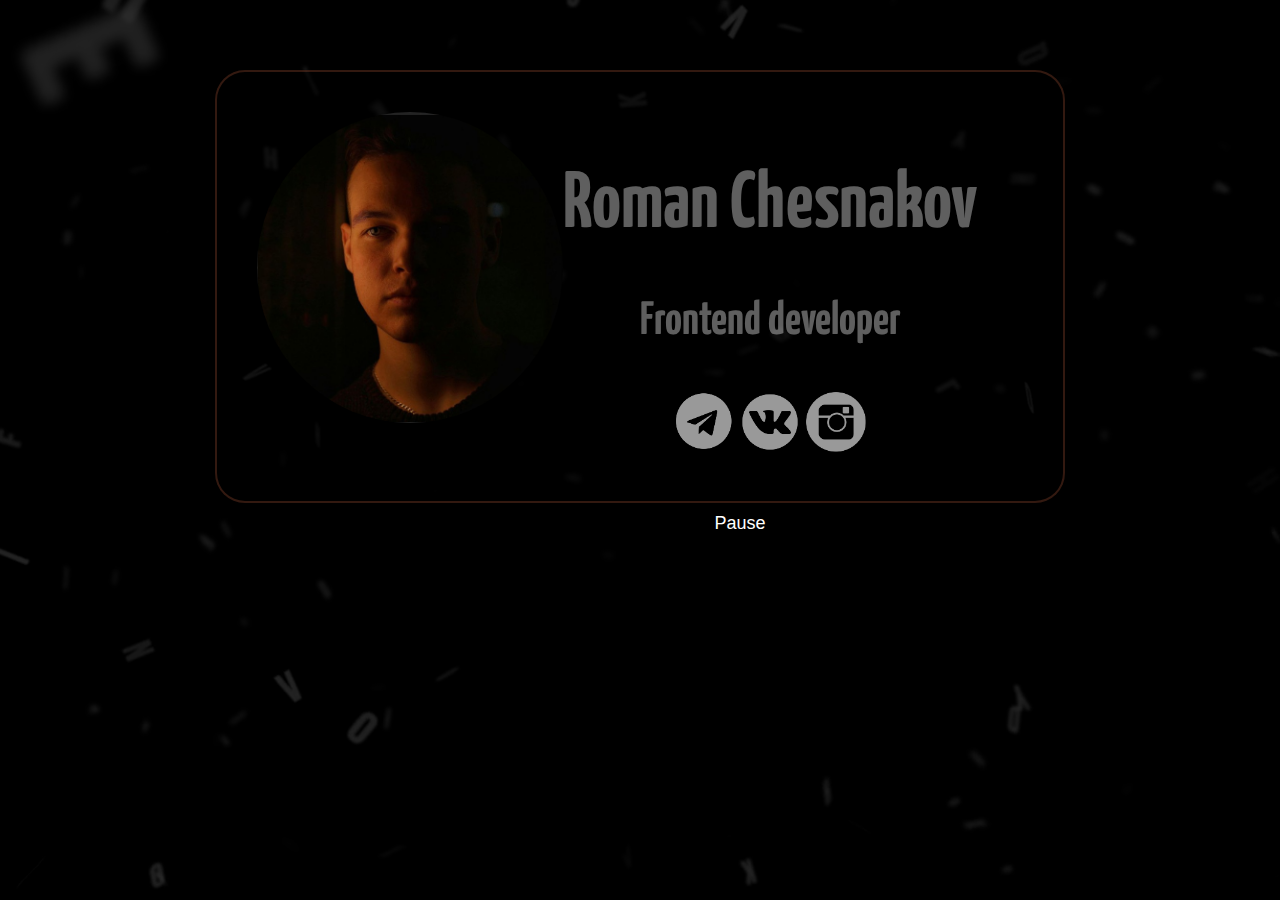
<file: index.html>
<!DOCTYPE html>
<html lang="en">

<head>
    <meta charset="UTF-8" />
    <meta http-equiv="X-UA-Compatible" content="IE=edge" />
    <meta name="viewport" content="width=device-width, initial-scale=1.0" />
    <title>Портфолио</title>
    <link rel="stylesheet" href="style.css" />
    <script src="scripts.js" defer></script>
</head>

<body>

    <video autoplay muted loop id="myVideo">
        <source src="img/Letter.mp4" type="video/mp4">
        Your browser does not support HTML5 video.
    </video>

    <div class="container">
        <div id="about">
            <img src="/img/avatar.png" id="avatar" alt="avatar">
            <div id="info">
                <p>
                    <H1>Roman Chesnakov</H1>
                </p>
                <p>
                    <h3>Frontend developer</h3>
                </p>
                <div class="Social">
                    <a href="https://t.me/romus204" target="_blank"><img src="img/Telegram.png" alt="" style="filter:invert(1)"></a>
                    <a href="https://vk.com/romanches" target="_blank"><img src="img/vk.png" alt="VK-icon"></a>
                    <a href="https://Instagram.com/roman_chesnakov" target="_blank"><img src="img/Inst.png" alt=""></a>
                </div>
            </div>
        </div>
    </div>

    <button id="myBtn" onclick="myFunction()">Pause</button>



</body>

</html>
</file>
<file: style.css>
@import url("https://fonts.googleapis.com/css2?family=Roboto+Flex:opsz,wght@8..144,200&display=swap");
@import url('https://fonts.googleapis.com/css2?family=Yanone+Kaffeesatz&display=swap');
body {
    font-family: "Roboto Flex", sans-serif;
    align-items: center;
    text-align: center;
    background-position: center;
    background-color: #000;
}

#about {
    font-family: 'Yanone Kaffeesatz', sans-serif;
    padding: 40px 40px 40px 40px;
    margin-top: 70px;
    display: flex;
    background: rgba(0, 0, 0, 0.486);
    color: rgba(224, 224, 224, 0.425);
    font-size: 40px;
    border: solid 2px rgba(255, 127, 80, 0.2);
    border-radius: 30px;
}

#avatar {
    width: 40%;
    height: 40%;
    border-radius: 50%;
    transition-duration: 0.2s;
}

#avatar:hover {
    width: 41%;
    height: 41%;
    transition-duration: 0.2s;
}

#myVideo {
    position: absolute;
    right: 0;
    bottom: 0;
    min-width: 100%;
    min-height: 100%;
    opacity: 0.2;
}

.container {
    position: relative;
    margin-top: 300px;
    max-width: 850px;
    margin: auto;
    border-radius: 18px;
    /* background: rgba(214, 214, 214, 0.5); */
}

#myBtn {
    position: fixed;
    width: 200px;
    font-size: 18px;
    padding: 10px;
    border: none;
    background: #000;
    color: #fff;
    cursor: pointer;
}

#myBtn:hover {
    background: #ddd;
    color: black;
}

.Social img {
    height: 60px;
    transition-duration: 0.1s;
}

.Social a {
    opacity: 0.6;
}

.Social a:hover {
    opacity: 1;
}

.Social img:hover {
    transform: scale(1.1);
}
</file>
